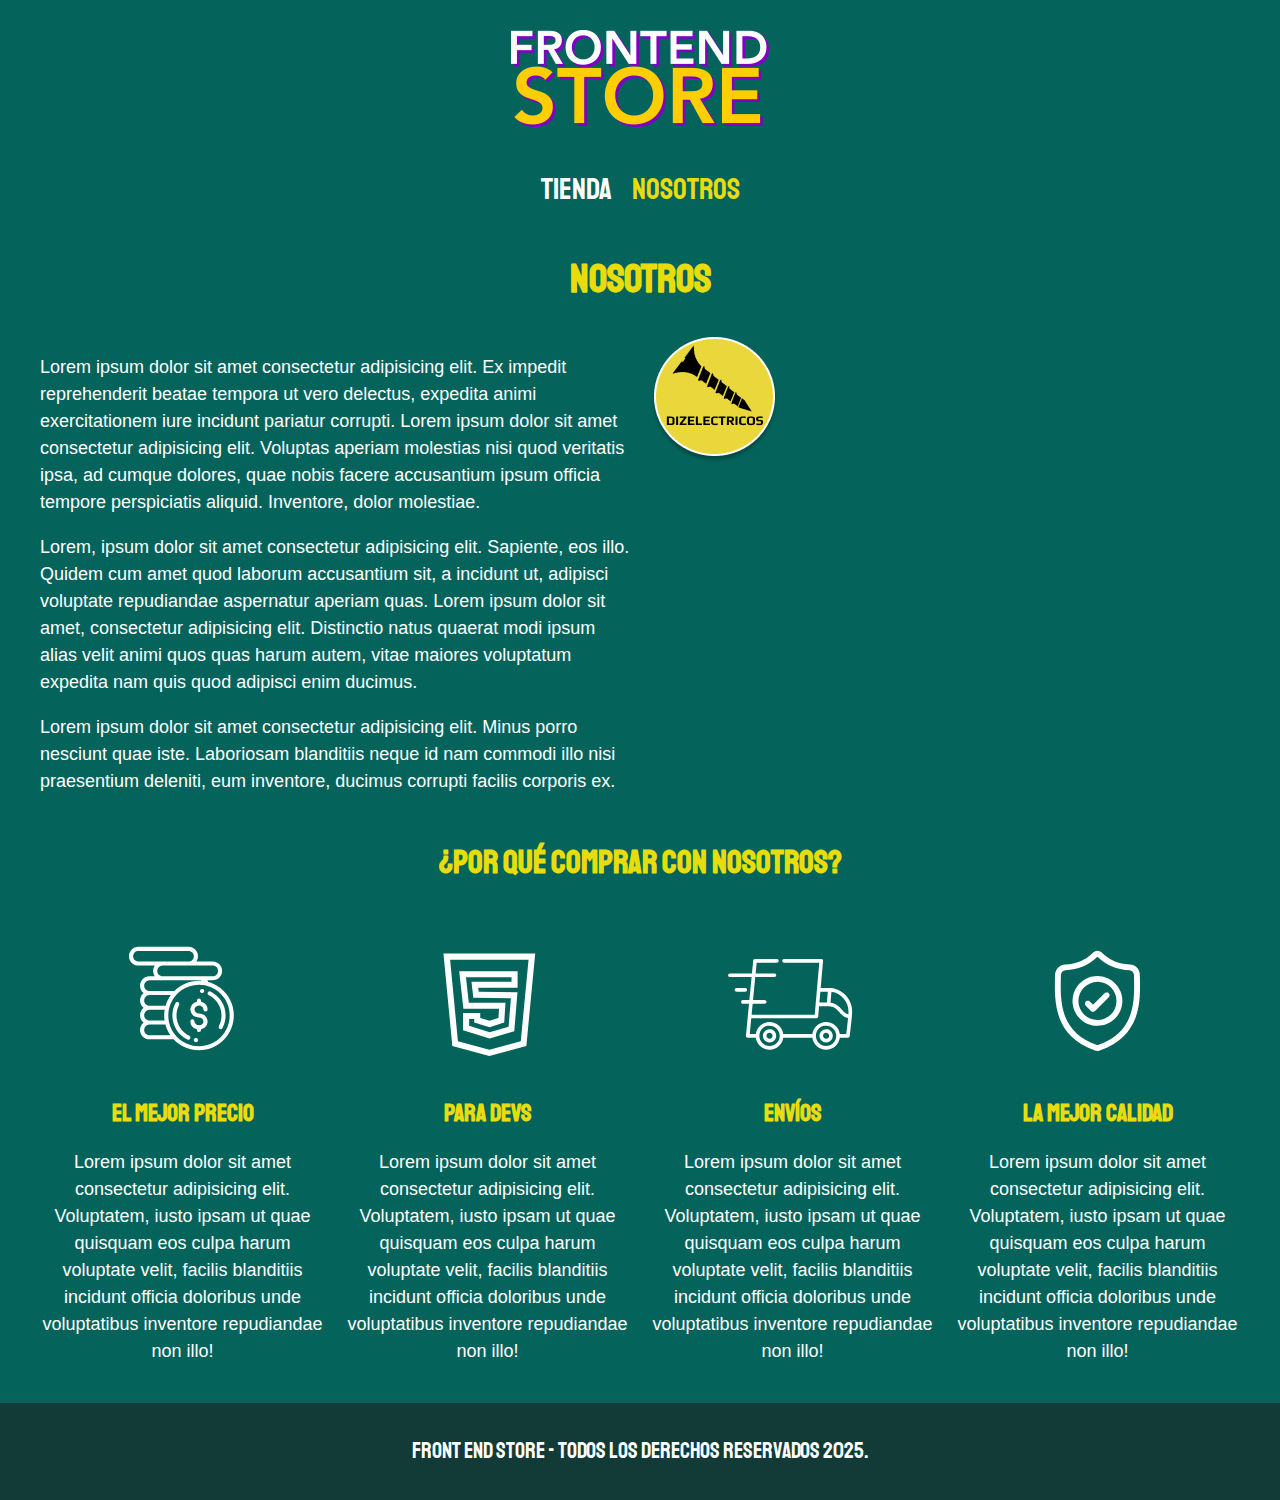
<file: nosotros.html>
<!DOCTYPE html>
<html lang="en">
<head>
    <meta charset="UTF-8">
    <meta name="viewport" content="width=device-width, initial-scale=1.0">
    <title>FrontEnd Store</title>
    <link rel="stylesheet" href="css/Normalize.css">
    <link href="https://fonts.googleapis.com/css2?family=Staatliches&display=swap" rel="stylesheet">
    <link rel="stylesheet" href="css/style.css">
</head>
<body>
    <header class="header">
        <a href="index.html"></a>
            <img class="header__logo" src="img/logo.png" alt="Logotipo">
    </header>
    <nav class="navegacion">
        <a class="navegacion__enlace" href="index.html">Tienda</a>
        <a class="navegacion__enlace navegacion__enlace--activo" href="nosotros.html">Nosotros</a>
    </nav>

    <main class="contenedor">
        <h1>Nosotros</h1>

        <div class="nosotros">
            <div class="nosotros__contenido">
                <p>Lorem ipsum dolor sit amet consectetur adipisicing elit. Ex impedit reprehenderit beatae tempora ut vero delectus, expedita animi exercitationem iure incidunt pariatur corrupti. Lorem ipsum dolor sit amet consectetur adipisicing elit. Voluptas aperiam molestias nisi quod veritatis ipsa, ad cumque dolores, quae nobis facere accusantium ipsum officia tempore perspiciatis aliquid. Inventore, dolor molestiae. </p>
                <p>Lorem, ipsum dolor sit amet consectetur adipisicing elit. Sapiente, eos illo. Quidem cum amet quod laborum accusantium sit, a incidunt ut, adipisci voluptate repudiandae aspernatur aperiam quas. Lorem ipsum dolor sit amet, consectetur adipisicing elit. Distinctio natus quaerat modi ipsum alias velit animi quos quas harum autem, vitae maiores voluptatum expedita nam quis quod adipisci enim ducimus.</p>
                <p>Lorem ipsum dolor sit amet consectetur adipisicing elit. Minus porro nesciunt quae iste. Laboriosam blanditiis neque id nam commodi illo nisi praesentium deleniti, eum inventore, ducimus corrupti facilis corporis ex.</p>
            </div>
            <img class="nosotros__imagen" src="./img/nosotros.png" alt="logo">
        </div>
    </main>

    <section class="contenedor comprar">
        <h2 class="comprar__titulo">¿Por qué comprar con nosotros?</h2>

        <div class="bloques">
            <div class="bloque">
                <img clas src="./img/icono_1.png" alt="Por qué comprar">
                <h3 class="bloque__titulo">El mejor precio</h3>
                <p>Lorem ipsum dolor sit amet consectetur adipisicing elit. Voluptatem, iusto ipsam ut quae quisquam eos culpa harum voluptate velit, facilis blanditiis incidunt officia doloribus unde voluptatibus inventore repudiandae non illo!</p>
            </div><!--.bloque-->
            <div class="bloque">
                <img clas src="./img/icono_2.png" alt="Por qué comprar">
                <h3 class="bloque__titulo">Para Devs</h3>
                <p>Lorem ipsum dolor sit amet consectetur adipisicing elit. Voluptatem, iusto ipsam ut quae quisquam eos culpa harum voluptate velit, facilis blanditiis incidunt officia doloribus unde voluptatibus inventore repudiandae non illo!</p>
            </div><!--.bloque-->
            <div class="bloque">
                <img class="bloque__imagen" src="./img/icono_3.png" alt="Por qué comprar">
                <h3 class="bloque__titulo">Envíos</h3>
                <p>Lorem ipsum dolor sit amet consectetur adipisicing elit. Voluptatem, iusto ipsam ut quae quisquam eos culpa harum voluptate velit, facilis blanditiis incidunt officia doloribus unde voluptatibus inventore repudiandae non illo!</p>
            </div><!--.bloque-->
            <div class="bloque">
                <img clas src="./img/icono_4.png" alt="Por qué comprar">
                <h3 class="bloque__titulo">La mejor calidad</h3>
                <p>Lorem ipsum dolor sit amet consectetur adipisicing elit. Voluptatem, iusto ipsam ut quae quisquam eos culpa harum voluptate velit, facilis blanditiis incidunt officia doloribus unde voluptatibus inventore repudiandae non illo!</p>
            </div><!--.bloque-->
        </div><!--.bloques-->

    </section>

    <footer class="footer">
        <p class="footer__texto" >Front End Store - Todos los derechos reservados 2025.</p>
    </footer>
</body>
</html>
</file>
<file: css/style.css>
:root{
    --primario: #04645c;
    --primarioOscuro: #123b37;
    --secundario: rgba(249, 229, 7, 0.957);
    --secundarioOscuro: rgb(233,287,2);
    --blanco: #ffff;
    --negro: #000;

    --fuentePrincipal: 'Staatliches', cursive;
}

html {
    box-sizing: border-box;
    font-size: 62.5%;
  }
  *, *:before, *:after {
    box-sizing: inherit;
  }

  /*Globales*/
body{
    background-color: var(--primario);
    font-size: 1.6rem;
    line-height: 1.5;
}
p{
    font-size: 1.8rem;
    font-family: Arial, Helvetica, sans-serif;
    color: var(--blanco);
}
a{
    text-decoration: none;
}

img{
    margin: 1 2 3 4;
    max-width: 100%;
}
.contenedor{
    max-width: 120rem;
    margin: 0 auto;
}
h1,h2, h3{
    text-align: center;
    color: var(--secundario);
    font-family: var(--fuentePrincipal);
}
h1 {
    font-size: 4rem;
}
h2 {
    font-size: 3.2rem;
}
h3 {
    font-size: 2.4rem;
}
/*Header*/
.header{
    display: flex;
    justify-content: center;
}
.header__logo{
    margin: 3rem 0;
    max-width: 30%;

}
/*footer*/
.footer{
    background-color: var(--primarioOscuro);
    padding: 1rem;
    margin-top: 2rem;
}
.footer__texto {
    font-family: var(--fuentePrincipal);
    text-align: center;
    font-size: 2.2rem;
}
/*Navegación*/
.navegacion{
    background-color: var(--primario);
    padding: 1rem 0;
    display: flex;
    justify-content: center;
    gap: 2rem;
}
.navegacion__enlace {
    font-family: var(--fuentePrincipal);
    color: var(--blanco);
    font-size: 3rem;

}
.navegacion__enlace--activo,
.navegacion__enlace:hover{
    color: var(--secundario);
}
/*Grid*/
.grid{
    display: grid;
    grid-template-columns: repeat(2, 1fr);
    gap: 2rem;

}
@media (min-width: 768px) {
    .grid {
        grid-template-columns: repeat(3, 1fr);
    }
}
/*Productos**/
.producto{
    background-color: var(--primarioOscuro);
    padding: 1rem;
}
.producto__nombre{
    font-size: 4rem;
}
.producto__precio{
    font-size: 2.8rem;
    color: var(--secundario
    );
}
.producto__nombre,
.producto__precio {
    font-family: var(--fuentePrincipal);
    margin: 1rem 0;
    text-align: center;
    line-height: 1.2;
}

/**Graficos*/
.grafico{
    min-height: 30rem;
    background-repeat: no-repeat;
    background-size: cover;
    grid-column: 1 / 3;
}
.grafico--multitoma {
    grid-row: 2 / 3;
    background-image: url(../img/grafico1.png);
    
}
.grafico--multitomaclavija{
    background-image: url(../img/grafico2.png);
    grid-row: 8 / 9;
}

@media (min-width: 768px) {
    .grafico--multitomaclavija {
    grid-row: 5 / 6;
    grid-column: 2 / 4;
    }
}

/**Nosotros**/
.nosotros{
    display: grid;
    grid-template-rows: repeat(2, auto);
}

@media (min-width: 768px) {
    .nosotros{
        grid-template-columns: repeat(2, 1fr);
        column-gap: 2rem;
    }
}

.nosotros__imagen{
    grid-row: 1 / 2;
}
@media (min-width: 768px) {
    .nosotros__imagen{
        grid-column: 2 /3;
        gap: 2rem;
    }
}

/**Bloques*/
.bloques{
    display:grid;
    grid-template-columns: repeat(2, 1fr);

    gap: 2rem;
}
@media (min-width: 768px) {
    .bloques{
        grid-template-columns: repeat(4, 1fr);
    }
}
.bloque{
    text-align: center;
}
.bloque__titulo{
    margin: 0;
}
/*Pagina del producto*/
@media (min-width: 768px) {
    .toma{
        display: grid;
        grid-template-columns: repeat(2, 1fr);
        column-gap: 2rem;
    }
}
.formulario{
    display: grid;
    grid-template-columns: repeat(2, 1fr);
    gap: 2rem;
}
.formulario__campo{
    border: 1rem solid var(--primarioOscuro);
    background-color: transparent;
    color: var(--blanco);
    font-size: 2rem;
    font-family: Arial, Helvetica, sans-serif;
    padding: 1rem;
    appearance: none;

}
.formulario__submit{
    background-color: var(--secundario);
    border: none;
    font-size: 2rem;
    font-family: var(--fuentePrincipal);
    padding: 2rem;
    transition: background-color .3s ease;
    transition: font-size .3s ease;
    grid-column: 1 / 3;
}
.formulario__submit:hover{
    font-size: 2.4rem;
    cursor: pointer;
    background-color: var(--secundarioOscuro);
}
</file>
